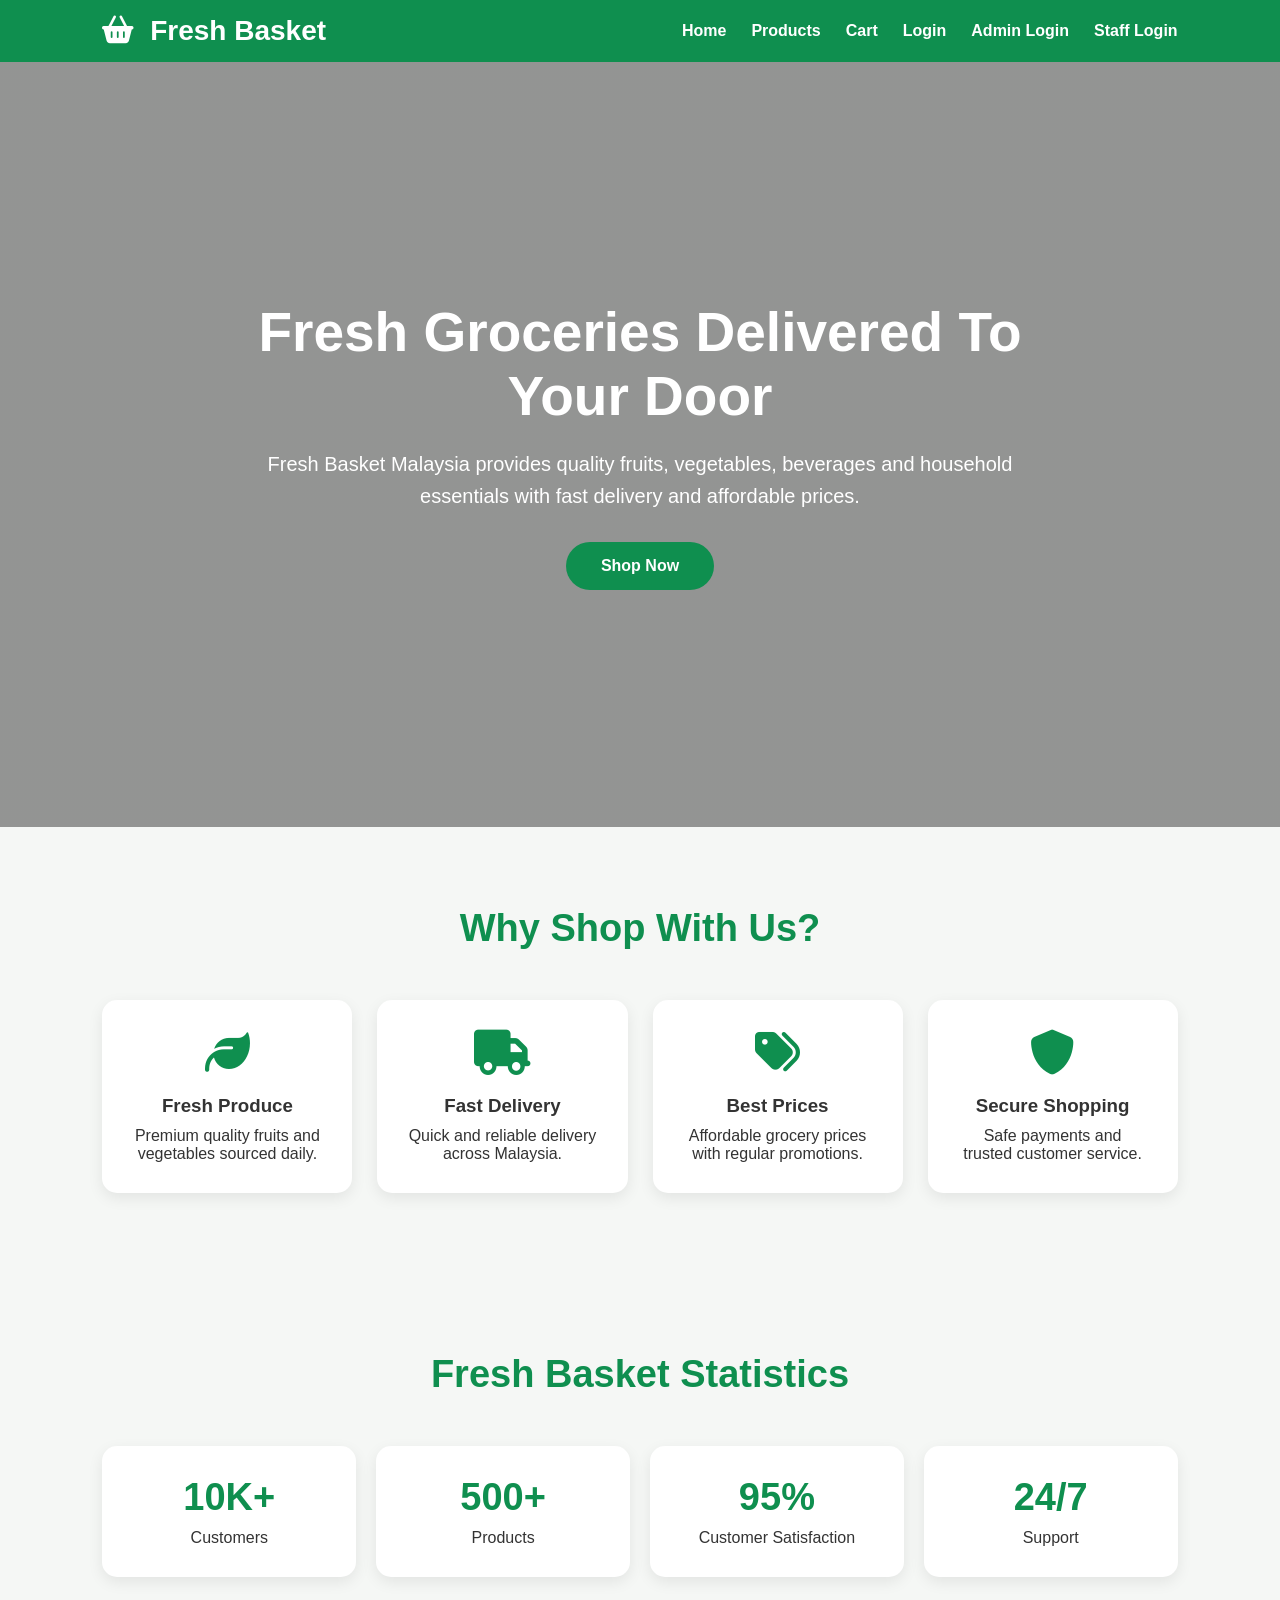
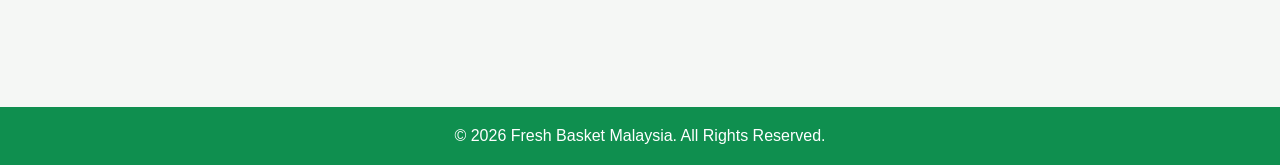
<file: index.html>
<!DOCTYPE html>
<html lang="en">
<head>
<meta charset="UTF-8">
<meta name="viewport" content="width=device-width, initial-scale=1.0">
<title>Fresh Basket Malaysia</title>

<link href="https://cdnjs.cloudflare.com/ajax/libs/font-awesome/6.5.1/css/all.min.css" rel="stylesheet">

<style>

*{
margin:0;
padding:0;
box-sizing:border-box;
font-family:'Segoe UI',sans-serif;
}

body{
background:#f5f7f5;
color:#333;
}

header{
background:#0f8f4f;
padding:15px 8%;
display:flex;
justify-content:space-between;
align-items:center;
position:sticky;
top:0;
z-index:1000;
}

.logo{
color:white;
font-size:28px;
font-weight:bold;
}

.logo i{
margin-right:8px;
}

nav ul{
list-style:none;
display:flex;
align-items:center;
gap:25px;
}

nav a{
text-decoration:none;
color:white;
font-weight:600;
transition:.3s;
}

nav a:hover{
color:#d4ffd4;
}

.profile-menu{
position:relative;
display:none;
}

.profile-btn{
cursor:pointer;
color:white;
font-weight:bold;
}

.dropdown{
position:absolute;
right:0;
top:35px;
background:white;
min-width:180px;
border-radius:10px;
overflow:hidden;
box-shadow:0 5px 15px rgba(0,0,0,0.2);
display:none;
}

.dropdown a{
display:block;
padding:12px;
color:#333;
text-decoration:none;
}

.dropdown a:hover{
background:#f1f1f1;
}

.hero{
height:85vh;
background:
linear-gradient(rgba(0,0,0,.4),rgba(0,0,0,.4)),
url('https://images.unsplash.com/photo-1542838132-92c53300491e');
background-size:cover;
background-position:center;
display:flex;
justify-content:center;
align-items:center;
text-align:center;
padding:20px;
}

.hero-content{
color:white;
max-width:800px;
}

.hero h1{
font-size:55px;
margin-bottom:20px;
}

.hero p{
font-size:20px;
margin-bottom:30px;
line-height:1.6;
}

.hero-btn{
display:inline-block;
padding:15px 35px;
background:#0f8f4f;
color:white;
text-decoration:none;
border-radius:50px;
font-weight:bold;
transition:.3s;
}

.hero-btn:hover{
background:#0c7440;
}

.section{
padding:80px 8%;
}

.section-title{
text-align:center;
font-size:38px;
color:#0f8f4f;
margin-bottom:50px;
}

.features{
display:grid;
grid-template-columns:repeat(auto-fit,minmax(250px,1fr));
gap:25px;
}

.feature-card{
background:white;
padding:30px;
border-radius:15px;
box-shadow:0 5px 15px rgba(0,0,0,0.08);
text-align:center;
}

.feature-card i{
font-size:45px;
color:#0f8f4f;
margin-bottom:20px;
}

.feature-card h3{
margin-bottom:10px;
}

.stats{
display:grid;
grid-template-columns:repeat(auto-fit,minmax(200px,1fr));
gap:20px;
}

.stat-card{
background:white;
padding:30px;
border-radius:15px;
text-align:center;
box-shadow:0 5px 15px rgba(0,0,0,0.08);
}

.stat-card h2{
color:#0f8f4f;
font-size:38px;
margin-bottom:10px;
}

footer{
background:#0f8f4f;
color:white;
text-align:center;
padding:20px;
margin-top:50px;
}

.modal{
display:none;
position:fixed;
top:0;
left:0;
width:100%;
height:100%;
background:rgba(0,0,0,.6);
justify-content:center;
align-items:center;
z-index:9999;
}

.modal-content{
background:white;
padding:30px;
width:90%;
max-width:500px;
border-radius:15px;
}

.modal-content h2{
margin-bottom:20px;
color:#0f8f4f;
}

.modal-content input{
width:100%;
padding:12px;
margin-bottom:15px;
border:1px solid #ccc;
border-radius:8px;
}

.modal-content button{
width:100%;
padding:12px;
border:none;
background:#0f8f4f;
color:white;
border-radius:8px;
cursor:pointer;
}

.close{
float:right;
font-size:24px;
cursor:pointer;
}

.success{
color:green;
margin-top:10px;
}

@media(max-width:768px){

nav ul{
gap:12px;
font-size:14px;
}

.hero h1{
font-size:35px;
}

.hero p{
font-size:16px;
}

}

</style>
</head>

<body>

<header>

<div class="logo">
<i class="fa-solid fa-basket-shopping"></i>
Fresh Basket
</div>

<nav>
<ul>

<li><a href="index.html">Home</a></li>
<li><a href="products.html">Products</a></li>
<li><a href="cart.html">Cart</a></li>

<li id="loginNav">
<a href="login.html">Login</a>
</li>

<li id="adminNav">
<a href="admin-login.html">Admin Login</a>
</li>

<li id="staffNav">
<a href="staff-login.html">Staff Login</a>
</li>

<li class="profile-menu" id="profileMenu">

<div class="profile-btn" onclick="toggleDropdown()" id="customerName">
Customer
</div>

<div class="dropdown" id="dropdown">

<a href="#" onclick="openProfile()">Profile</a>

<a href="#" onclick="openPassword()">Change Password</a>

<a href="#" onclick="logout()">Logout</a>

</div>

</li>

</ul>
</nav>

</header>

<section class="hero">

<div class="hero-content">

<h1>Fresh Groceries Delivered To Your Door</h1>

<p>
Fresh Basket Malaysia provides quality fruits,
vegetables, beverages and household essentials
with fast delivery and affordable prices.
</p>

<a href="products.html" class="hero-btn">
Shop Now
</a>

</div>

</section>

<section class="section">

<h2 class="section-title">Why Shop With Us?</h2>

<div class="features">

<div class="feature-card">
<i class="fa-solid fa-leaf"></i>
<h3>Fresh Produce</h3>
<p>Premium quality fruits and vegetables sourced daily.</p>
</div>

<div class="feature-card">
<i class="fa-solid fa-truck"></i>
<h3>Fast Delivery</h3>
<p>Quick and reliable delivery across Malaysia.</p>
</div>

<div class="feature-card">
<i class="fa-solid fa-tags"></i>
<h3>Best Prices</h3>
<p>Affordable grocery prices with regular promotions.</p>
</div>

<div class="feature-card">
<i class="fa-solid fa-shield"></i>
<h3>Secure Shopping</h3>
<p>Safe payments and trusted customer service.</p>
</div>

</div>

</section>

<section class="section">

<h2 class="section-title">Fresh Basket Statistics</h2>

<div class="stats">

<div class="stat-card">
<h2>10K+</h2>
<p>Customers</p>
</div>

<div class="stat-card">
<h2>500+</h2>
<p>Products</p>
</div>

<div class="stat-card">
<h2>95%</h2>
<p>Customer Satisfaction</p>
</div>

<div class="stat-card">
<h2>24/7</h2>
<p>Support</p>
</div>

</div>

</section>

<footer>
© 2026 Fresh Basket Malaysia. All Rights Reserved.
</footer>

<!-- PROFILE MODAL -->

<div class="modal" id="profileModal">

<div class="modal-content">

<span class="close" onclick="closeProfile()">&times;</span>

<h2>Customer Profile</h2>

<p><strong>Name:</strong> <span id="profileName"></span></p>

<br>

<p><strong>Email:</strong> <span id="profileEmail"></span></p>

<br>

<button onclick="alert('Profile editing enabled in local storage.')">
Edit Profile
</button>

</div>

</div>

<!-- PASSWORD MODAL -->

<div class="modal" id="passwordModal">

<div class="modal-content">

<span class="close" onclick="closePassword()">&times;</span>

<h2>Change Password</h2>

<input type="password" id="newPassword" placeholder="New Password">

<button onclick="changePassword()">
Save Password
</button>

<p class="success" id="passwordMsg"></p>

</div>

</div>

<script>

function toggleDropdown(){
document.getElementById("dropdown").style.display=
document.getElementById("dropdown").style.display==="block"
? "none":"block";
}

const customerName=localStorage.getItem("customerName");
const customerEmail=localStorage.getItem("customerEmail");

if(customerName){

document.getElementById("loginNav").style.display="none";

document.getElementById("adminNav").style.display="none";

document.getElementById("staffNav").style.display="none";

document.getElementById("profileMenu").style.display="block";

document.getElementById("customerName").innerText=customerName;

}

function openProfile(){

document.getElementById("profileName").innerText=
localStorage.getItem("customerName") || "";

document.getElementById("profileEmail").innerText=
localStorage.getItem("customerEmail") || "";

document.getElementById("profileModal").style.display="flex";

}

function closeProfile(){
document.getElementById("profileModal").style.display="none";
}

function openPassword(){
document.getElementById("passwordModal").style.display="flex";
}

function closePassword(){
document.getElementById("passwordModal").style.display="none";
}

function changePassword(){

const password=
document.getElementById("newPassword").value;

localStorage.setItem("customerPassword",password);

document.getElementById("passwordMsg").innerText=
"Password updated successfully.";

}

function logout(){

localStorage.removeItem("customerName");
localStorage.removeItem("customerEmail");

window.location.href="index.html";

}

window.onclick=function(event){

const profile=
document.getElementById("profileModal");

const password=
document.getElementById("passwordModal");

if(event.target===profile){
profile.style.display="none";
}

if(event.target===password){
password.style.display="none";
}

}

</script>

</body>
</html>
</file>
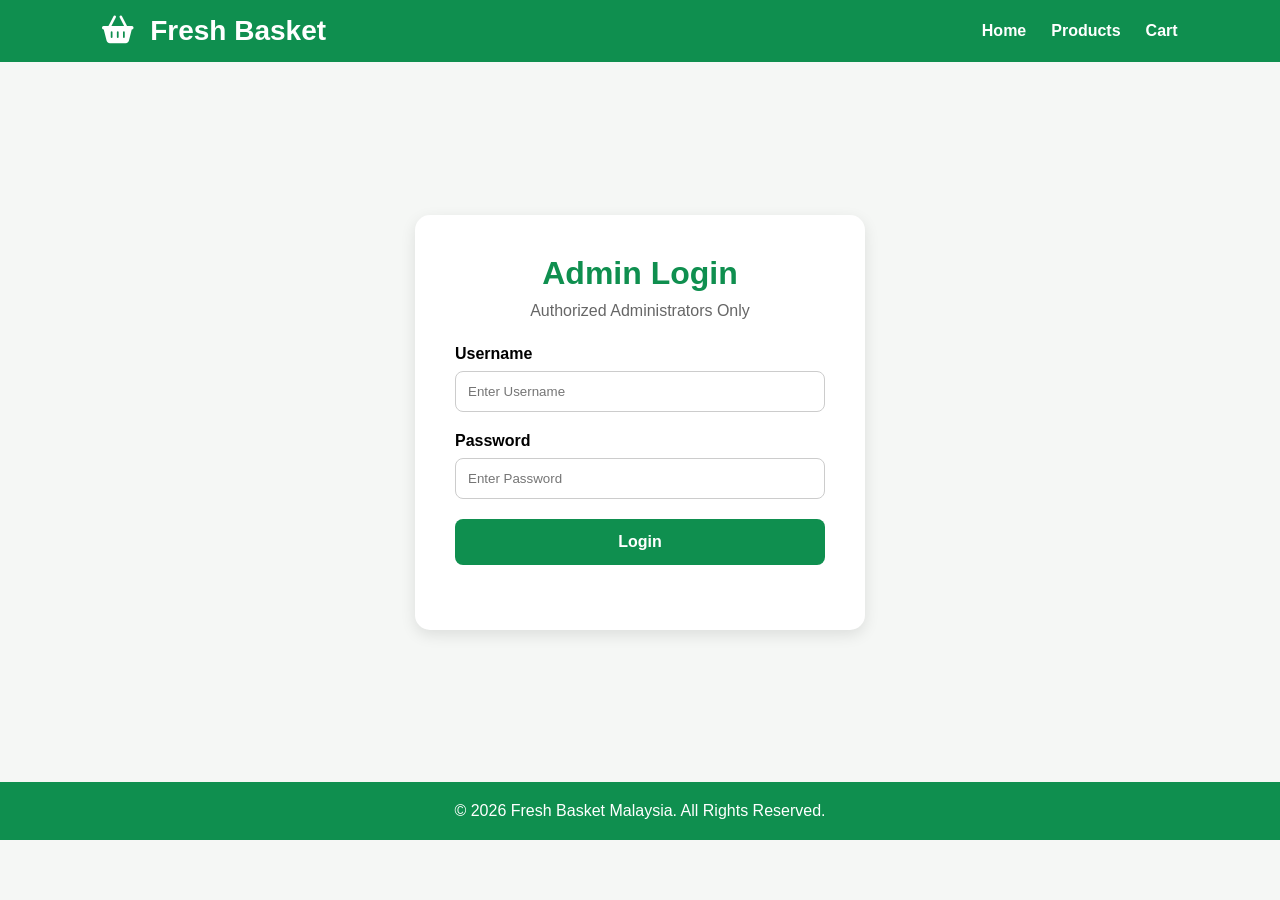
<file: admin-login.html>
<!DOCTYPE html>
<html lang="en">
<head>
<meta charset="UTF-8">
<meta name="viewport" content="width=device-width, initial-scale=1.0">
<title>Admin Login | Fresh Basket Malaysia</title>

<link href="https://cdnjs.cloudflare.com/ajax/libs/font-awesome/6.5.1/css/all.min.css" rel="stylesheet">

<style>

*{
margin:0;
padding:0;
box-sizing:border-box;
font-family:'Segoe UI',sans-serif;
}

body{
background:#f5f7f5;
}

header{
background:#0f8f4f;
padding:15px 8%;
display:flex;
justify-content:space-between;
align-items:center;
}

.logo{
color:white;
font-size:28px;
font-weight:bold;
}

.logo i{
margin-right:8px;
}

nav ul{
list-style:none;
display:flex;
gap:25px;
}

nav a{
text-decoration:none;
color:white;
font-weight:600;
}

.login-container{
min-height:80vh;
display:flex;
justify-content:center;
align-items:center;
padding:40px 20px;
}

.login-card{
background:white;
width:100%;
max-width:450px;
padding:40px;
border-radius:15px;
box-shadow:0 5px 15px rgba(0,0,0,.1);
}

.login-card h1{
text-align:center;
color:#0f8f4f;
margin-bottom:10px;
}

.login-card p{
text-align:center;
color:#666;
margin-bottom:25px;
}

.form-group{
margin-bottom:20px;
}

.form-group label{
display:block;
margin-bottom:8px;
font-weight:600;
}

.form-group input{
width:100%;
padding:12px;
border:1px solid #ccc;
border-radius:8px;
}

.login-btn{
width:100%;
padding:14px;
border:none;
background:#0f8f4f;
color:white;
font-size:16px;
font-weight:bold;
border-radius:8px;
cursor:pointer;
}

.login-btn:hover{
background:#0c7440;
}

.error{
margin-top:15px;
text-align:center;
color:red;
font-weight:bold;
}

footer{
background:#0f8f4f;
color:white;
text-align:center;
padding:20px;
}

</style>
</head>

<body>

<header>

<div class="logo">
<i class="fa-solid fa-basket-shopping"></i>
Fresh Basket
</div>

<nav>
<ul>
<li><a href="index.html">Home</a></li>
<li><a href="products.html">Products</a></li>
<li><a href="cart.html">Cart</a></li>
</ul>
</nav>

</header>

<div class="login-container">

<div class="login-card">

<h1>Admin Login</h1>

<p>Authorized Administrators Only</p>

<div class="form-group">
<label>Username</label>
<input type="text" id="username" placeholder="Enter Username">
</div>

<div class="form-group">
<label>Password</label>
<input type="password" id="password" placeholder="Enter Password">
</div>

<button class="login-btn" onclick="adminLogin()">
Login
</button>

<p class="error" id="errorMsg"></p>

</div>

</div>

<footer>
© 2026 Fresh Basket Malaysia. All Rights Reserved.
</footer>

<script>

function adminLogin(){

const username =
document.getElementById("username").value.trim();

const password =
document.getElementById("password").value.trim();

if(username === "admin" && password === "admin123"){

localStorage.setItem("adminLoggedIn","true");

window.location.href="admin.html";

}else{

document.getElementById("errorMsg").innerText =
"Invalid Admin Credentials";

}

}

</script>

</body>
</html>
</file>
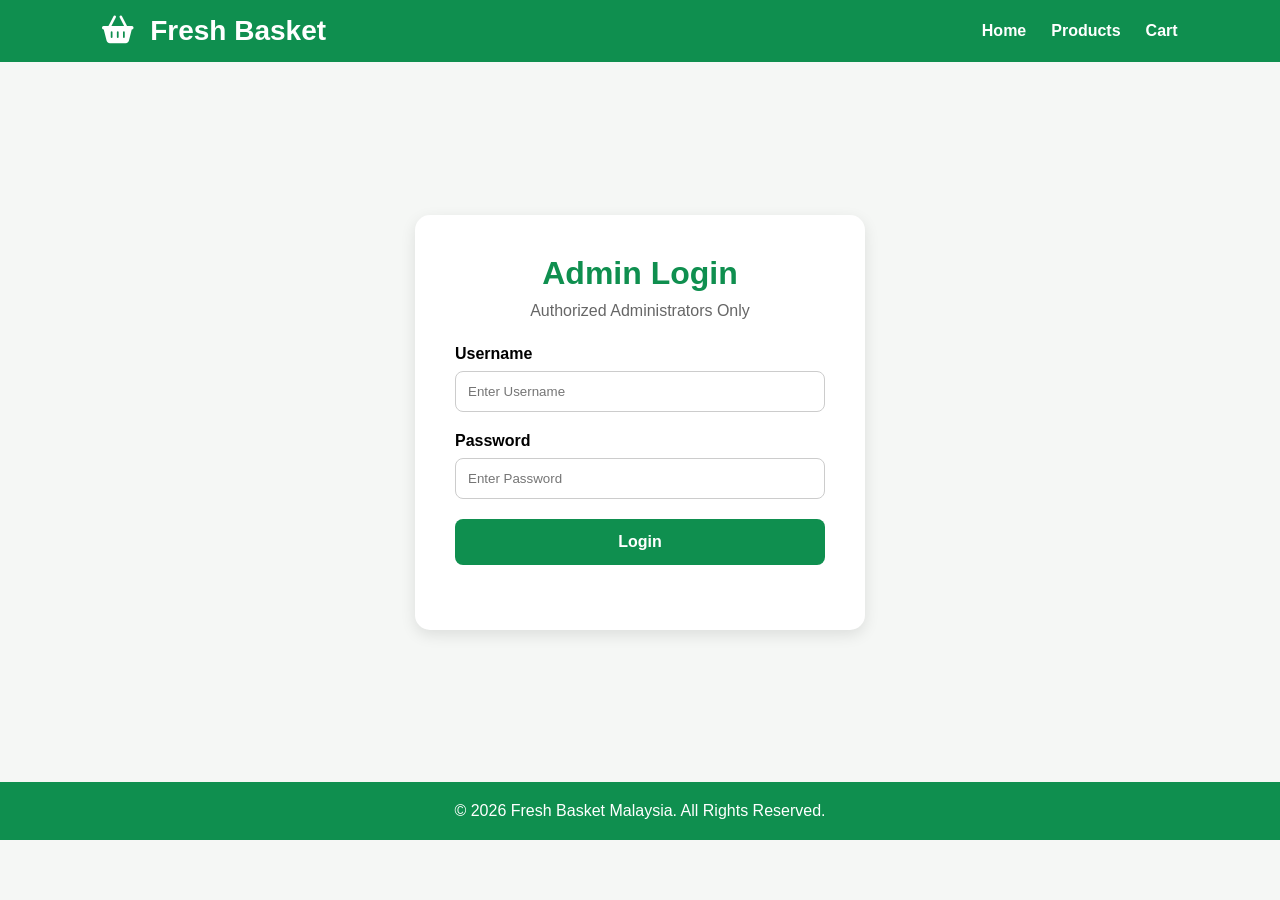
<file: admin.html>
<!DOCTYPE html>
<html lang="en">
<head>
<meta charset="UTF-8">
<meta name="viewport" content="width=device-width, initial-scale=1.0">
<title>Admin Dashboard | Fresh Basket Malaysia</title>

<link href="https://cdnjs.cloudflare.com/ajax/libs/font-awesome/6.5.1/css/all.min.css" rel="stylesheet">

<style>

*{
margin:0;
padding:0;
box-sizing:border-box;
font-family:'Segoe UI',sans-serif;
}

body{
background:#f5f7f5;
color:#333;
}

header{
background:#0f8f4f;
padding:15px 8%;
display:flex;
justify-content:space-between;
align-items:center;
}

.logo{
color:white;
font-size:28px;
font-weight:bold;
}

nav a{
color:white;
text-decoration:none;
font-weight:bold;
}

.dashboard{
padding:40px 8%;
}

.dashboard h1{
color:#0f8f4f;
margin-bottom:30px;
}

.stats-grid{
display:grid;
grid-template-columns:repeat(auto-fit,minmax(250px,1fr));
gap:20px;
margin-bottom:40px;
}

.card{
background:white;
padding:25px;
border-radius:15px;
box-shadow:0 5px 15px rgba(0,0,0,.08);
}

.card h3{
color:#666;
margin-bottom:10px;
}

.card .value{
font-size:32px;
font-weight:bold;
color:#0f8f4f;
}

.action-grid{
display:grid;
grid-template-columns:repeat(auto-fit,minmax(220px,1fr));
gap:20px;
margin-top:20px;
}

.action-btn{
background:#0f8f4f;
color:white;
padding:20px;
border-radius:12px;
text-decoration:none;
text-align:center;
font-weight:bold;
display:block;
}

.action-btn:hover{
background:#0c7440;
}

.table-section{
margin-top:40px;
background:white;
padding:25px;
border-radius:15px;
box-shadow:0 5px 15px rgba(0,0,0,.08);
overflow-x:auto;
}

table{
width:100%;
border-collapse:collapse;
}

table th{
background:#0f8f4f;
color:white;
padding:12px;
}

table td{
padding:12px;
border-bottom:1px solid #eee;
text-align:center;
}

.logout-btn{
background:#dc3545;
color:white;
padding:10px 20px;
border:none;
border-radius:8px;
cursor:pointer;
font-weight:bold;
}

footer{
background:#0f8f4f;
color:white;
text-align:center;
padding:20px;
margin-top:40px;
}

</style>
</head>

<body>

<header>

<div class="logo">
<i class="fa-solid fa-basket-shopping"></i>
Fresh Basket Admin
</div>

<button class="logout-btn" onclick="logoutAdmin()">
Logout
</button>

</header>

<div class="dashboard">

<h1>Admin Dashboard</h1>

<div class="stats-grid">

<div class="card">
<h3>Total Orders</h3>
<div class="value">156</div>
</div>

<div class="card">
<h3>Total Products</h3>
<div class="value">48</div>
</div>

<div class="card">
<h3>Revenue</h3>
<div class="value">RM 12,450</div>
</div>

<div class="card">
<h3>Active Customers</h3>
<div class="value">89</div>
</div>

<div class="card">
<h3>Inventory Health</h3>
<div class="value">92%</div>
</div>

<div class="card">
<h3>Pending Deliveries</h3>
<div class="value">14</div>
</div>

</div>

<h2>Management Tools</h2>

<div class="action-grid">

<a href="products.html" class="action-btn">
Manage Products
</a>

<a href="staff.html" class="action-btn">
Inventory Management
</a>

<a href="report.html" class="action-btn">
Sales Report
</a>

<a href="tracking.html" class="action-btn">
Order Tracking
</a>

</div>

</div>

<div class="table-section">

<h2 style="margin-bottom:20px;">Recent Orders</h2>

<table>

<tr>
<th>Order ID</th>
<th>Customer</th>
<th>Status</th>
<th>Amount</th>
</tr>

<tr>
<td>FB1001</td>
<td>Ali</td>
<td>Delivered</td>
<td>RM 120.50</td>
</tr>

<tr>
<td>FB1002</td>
<td>Siti</td>
<td>Processing</td>
<td>RM 88.90</td>
</tr>

<tr>
<td>FB1003</td>
<td>John</td>
<td>Shipped</td>
<td>RM 65.00</td>
</tr>

<tr>
<td>FB1004</td>
<td>Sarah</td>
<td>Delivered</td>
<td>RM 140.80</td>
</tr>

</table>

</div>

</div>

<footer>
© 2026 Fresh Basket Malaysia. Admin Dashboard
</footer>

<script>

if(localStorage.getItem("adminLoggedIn") !== "true"){
window.location.href="admin-login.html";
}

function logoutAdmin(){

localStorage.removeItem("adminLoggedIn");

window.location.href="admin-login.html";

}

</script>

</body>
</html>
</file>
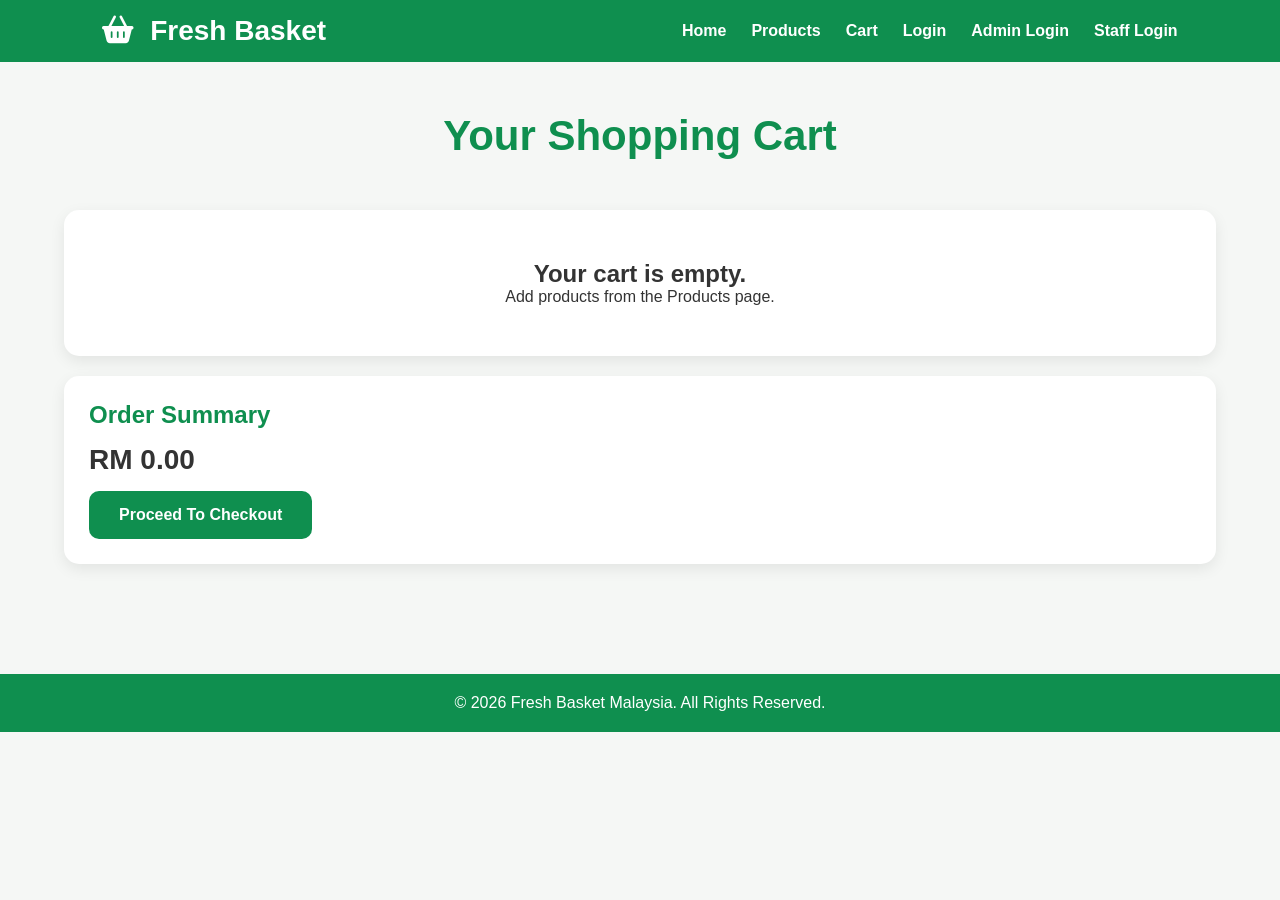
<file: cart.html>
<!DOCTYPE html>
<html lang="en">
<head>
<meta charset="UTF-8">
<meta name="viewport" content="width=device-width, initial-scale=1.0">
<title>Shopping Cart | Fresh Basket Malaysia</title>

<link href="https://cdnjs.cloudflare.com/ajax/libs/font-awesome/6.5.1/css/all.min.css" rel="stylesheet">

<style>

*{
margin:0;
padding:0;
box-sizing:border-box;
font-family:'Segoe UI',sans-serif;
}

body{
background:#f5f7f5;
color:#333;
}

header{
background:#0f8f4f;
padding:15px 8%;
display:flex;
justify-content:space-between;
align-items:center;
position:sticky;
top:0;
z-index:1000;
}

.logo{
color:white;
font-size:28px;
font-weight:bold;
}

.logo i{
margin-right:8px;
}

nav ul{
list-style:none;
display:flex;
gap:25px;
align-items:center;
}

nav a{
text-decoration:none;
color:white;
font-weight:600;
}

nav a:hover{
color:#d4ffd4;
}

.profile-menu{
position:relative;
display:none;
}

.profile-btn{
color:white;
cursor:pointer;
font-weight:bold;
}

.dropdown{
display:none;
position:absolute;
right:0;
top:35px;
background:white;
border-radius:10px;
overflow:hidden;
min-width:180px;
box-shadow:0 5px 15px rgba(0,0,0,.2);
}

.dropdown a{
display:block;
padding:12px;
text-decoration:none;
color:#333;
}

.dropdown a:hover{
background:#f1f1f1;
}

.page-title{
text-align:center;
padding:50px 20px;
}

.page-title h1{
font-size:42px;
color:#0f8f4f;
}

.cart-container{
width:90%;
max-width:1200px;
margin:auto;
padding-bottom:60px;
}

.cart-item{
background:white;
display:flex;
align-items:center;
justify-content:space-between;
padding:20px;
margin-bottom:20px;
border-radius:15px;
box-shadow:0 5px 15px rgba(0,0,0,.08);
gap:20px;
}

.cart-item img{
width:120px;
height:120px;
object-fit:cover;
border-radius:10px;
}

.item-info{
flex:1;
}

.item-info h3{
margin-bottom:10px;
}

.item-price{
color:#0f8f4f;
font-size:20px;
font-weight:bold;
}

.quantity{
font-weight:bold;
}

.remove-btn{
background:#dc3545;
color:white;
border:none;
padding:10px 15px;
border-radius:8px;
cursor:pointer;
}

.remove-btn:hover{
background:#b52b38;
}

.summary{
background:white;
padding:25px;
border-radius:15px;
box-shadow:0 5px 15px rgba(0,0,0,.08);
margin-top:20px;
}

.summary h2{
color:#0f8f4f;
margin-bottom:15px;
}

.total{
font-size:28px;
font-weight:bold;
margin:15px 0;
}

.checkout-btn{
display:inline-block;
padding:15px 30px;
background:#0f8f4f;
color:white;
text-decoration:none;
border-radius:10px;
font-weight:bold;
border:none;
cursor:pointer;
}

.checkout-btn:hover{
background:#0c7440;
}

.empty-cart{
background:white;
padding:50px;
text-align:center;
border-radius:15px;
box-shadow:0 5px 15px rgba(0,0,0,.08);
}

footer{
background:#0f8f4f;
color:white;
text-align:center;
padding:20px;
margin-top:50px;
}

.modal{
display:none;
position:fixed;
top:0;
left:0;
width:100%;
height:100%;
background:rgba(0,0,0,.6);
justify-content:center;
align-items:center;
}

.modal-content{
background:white;
padding:30px;
width:90%;
max-width:500px;
border-radius:15px;
}

.modal-content input{
width:100%;
padding:12px;
margin:10px 0;
border:1px solid #ccc;
border-radius:8px;
}

.modal-content button{
width:100%;
padding:12px;
background:#0f8f4f;
color:white;
border:none;
border-radius:8px;
cursor:pointer;
}

.close{
float:right;
font-size:24px;
cursor:pointer;
}

.success{
color:green;
margin-top:10px;
}

@media(max-width:768px){

.cart-item{
flex-direction:column;
text-align:center;
}

nav ul{
gap:12px;
font-size:14px;
}

.page-title h1{
font-size:30px;
}

}

</style>
</head>

<body>

<header>

<div class="logo">
<i class="fa-solid fa-basket-shopping"></i>
Fresh Basket
</div>

<nav>

<ul>

<li><a href="index.html">Home</a></li>
<li><a href="products.html">Products</a></li>
<li><a href="cart.html">Cart</a></li>

<li id="loginNav">
<a href="login.html">Login</a>
</li>

<li id="adminNav">
<a href="admin-login.html">Admin Login</a>
</li>

<li id="staffNav">
<a href="staff-login.html">Staff Login</a>
</li>

<li class="profile-menu" id="profileMenu">

<div class="profile-btn" onclick="toggleDropdown()" id="customerName">
Customer
</div>

<div class="dropdown" id="dropdown">
<a href="#" onclick="openProfile()">Profile</a>
<a href="#" onclick="openPassword()">Change Password</a>
<a href="#" onclick="logout()">Logout</a>
</div>

</li>

</ul>

</nav>

</header>

<section class="page-title">
<h1>Your Shopping Cart</h1>
</section>

<div class="cart-container">

<div id="cartItems"></div>

<div class="summary">
<h2>Order Summary</h2>
<div class="total" id="cartTotal">RM 0.00</div>

<a href="payment.html" class="checkout-btn" id="checkoutBtn">
Proceed To Checkout
</a>

</div>

</div>

<footer>
© 2026 Fresh Basket Malaysia. All Rights Reserved.
</footer>

<div class="modal" id="profileModal">
<div class="modal-content">
<span class="close" onclick="closeProfile()">&times;</span>
<h2>Customer Profile</h2>
<p><strong>Name:</strong> <span id="profileName"></span></p>
<br>
<p><strong>Email:</strong> <span id="profileEmail"></span></p>
</div>
</div>

<div class="modal" id="passwordModal">
<div class="modal-content">
<span class="close" onclick="closePassword()">&times;</span>
<h2>Change Password</h2>
<input type="password" id="newPassword" placeholder="New Password">
<button onclick="changePassword()">Save Password</button>
<p class="success" id="passwordMsg"></p>
</div>
</div>

<script>

let cart = JSON.parse(localStorage.getItem("cart")) || [];
let cartContainer = document.getElementById("cartItems");
let total = 0;

cart = cart.map(item => ({
name: item.name,
price: Number(item.price) || 0,
image: item.image || "",
quantity: Number(item.quantity) || 1
}));

function loadCart(){

cartContainer.innerHTML = "";
total = 0;

if(cart.length === 0){

cartContainer.innerHTML = `
<div class="empty-cart">
<h2>Your cart is empty.</h2>
<p>Add products from the Products page.</p>
</div>
`;

document.getElementById("cartTotal").innerText = "RM 0.00";
return;
}

cart.forEach((item,index)=>{

total += item.price * item.quantity;

cartContainer.innerHTML += `
<div class="cart-item">

<img src="${item.image}" alt="${item.name}">

<div class="item-info">
<h3>${item.name}</h3>
<div class="item-price">RM ${item.price.toFixed(2)}</div>
</div>

<div class="quantity">
Qty: ${item.quantity}
</div>

<button class="remove-btn" onclick="removeItem(${index})">
Remove
</button>

</div>
`;

});

document.getElementById("cartTotal").innerText =
"RM " + total.toFixed(2);

localStorage.setItem("cart", JSON.stringify(cart));

}

function removeItem(index){

cart.splice(index,1);

localStorage.setItem(
"cart",
JSON.stringify(cart)
);

loadCart();

}

loadCart();

document.getElementById("checkoutBtn").addEventListener("click", function(event){

if(cart.length === 0){

event.preventDefault();

alert("Your cart is empty. Please add products before checkout.");

}

});

const customerName = localStorage.getItem("customerName");

if(customerName){

document.getElementById("loginNav").style.display="none";
document.getElementById("adminNav").style.display="none";
document.getElementById("staffNav").style.display="none";

document.getElementById("profileMenu").style.display="block";

document.getElementById("customerName").innerText=customerName;

}

function toggleDropdown(){

document.getElementById("dropdown").style.display=
document.getElementById("dropdown").style.display==="block"
? "none":"block";

}

function openProfile(){

document.getElementById("profileName").innerText=
localStorage.getItem("customerName");

document.getElementById("profileEmail").innerText=
localStorage.getItem("customerEmail");

document.getElementById("profileModal").style.display="flex";

}

function closeProfile(){
document.getElementById("profileModal").style.display="none";
}

function openPassword(){
document.getElementById("passwordModal").style.display="flex";
}

function closePassword(){
document.getElementById("passwordModal").style.display="none";
}

function changePassword(){

localStorage.setItem(
"customerPassword",
document.getElementById("newPassword").value
);

document.getElementById("passwordMsg").innerText=
"Password updated successfully.";

}

function logout(){

localStorage.removeItem("customerName");
localStorage.removeItem("customerEmail");

window.location.href="index.html";

}

</script>


</body>
</html>
</file>
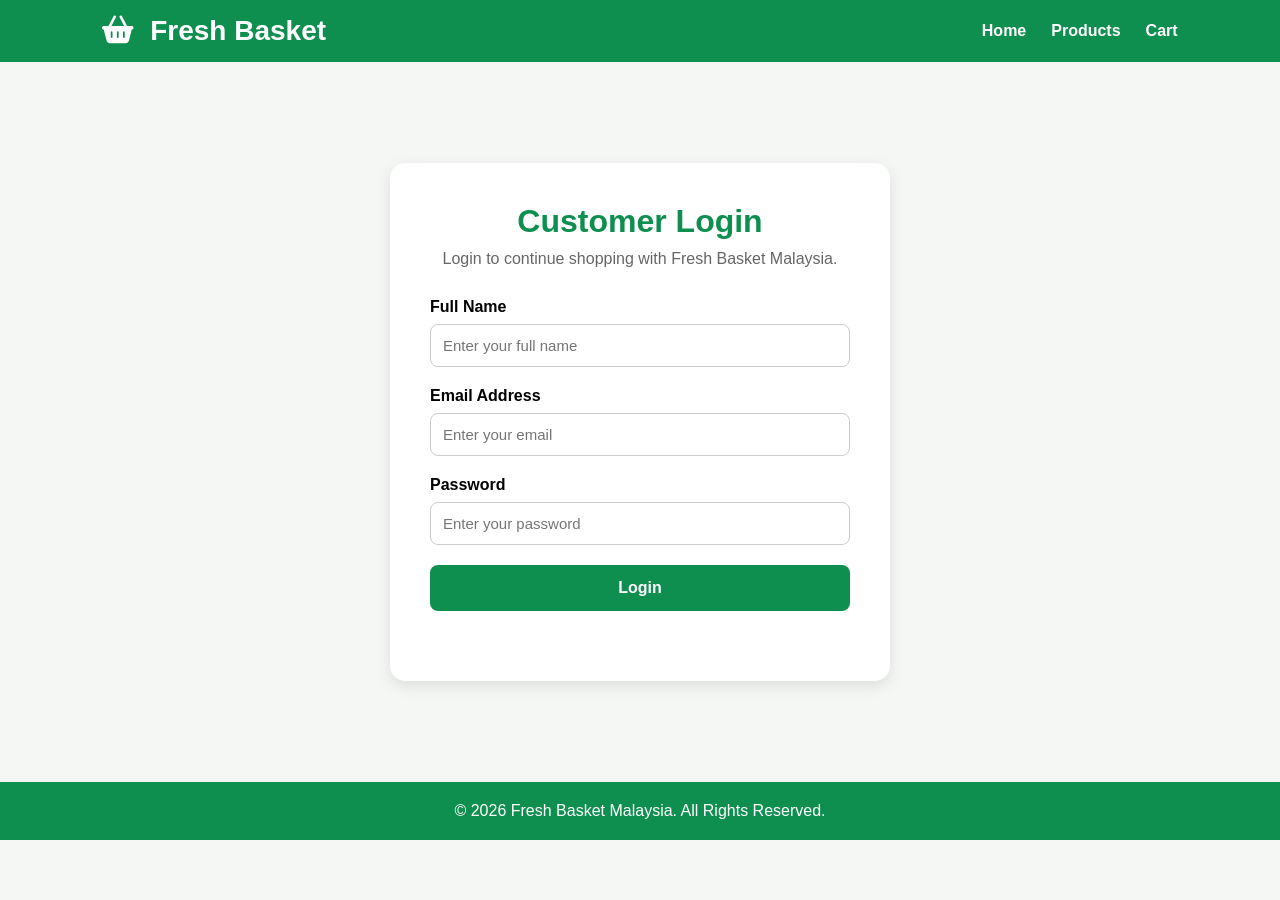
<file: login.html>
<!DOCTYPE html>
<html lang="en">
<head>
<meta charset="UTF-8">
<meta name="viewport" content="width=device-width, initial-scale=1.0">
<title>Customer Login | Fresh Basket Malaysia</title>

<link href="https://cdnjs.cloudflare.com/ajax/libs/font-awesome/6.5.1/css/all.min.css" rel="stylesheet">

<style>

*{
margin:0;
padding:0;
box-sizing:border-box;
font-family:'Segoe UI',sans-serif;
}

body{
background:#f5f7f5;
}

header{
background:#0f8f4f;
padding:15px 8%;
display:flex;
justify-content:space-between;
align-items:center;
}

.logo{
color:white;
font-size:28px;
font-weight:bold;
}

.logo i{
margin-right:8px;
}

nav ul{
list-style:none;
display:flex;
gap:25px;
}

nav a{
color:white;
text-decoration:none;
font-weight:600;
}

.login-container{
min-height:80vh;
display:flex;
justify-content:center;
align-items:center;
padding:40px 20px;
}

.login-card{
background:white;
width:100%;
max-width:500px;
padding:40px;
border-radius:15px;
box-shadow:0 5px 15px rgba(0,0,0,.1);
}

.login-card h1{
text-align:center;
color:#0f8f4f;
margin-bottom:10px;
}

.login-card p{
text-align:center;
color:#666;
margin-bottom:30px;
}

.form-group{
margin-bottom:20px;
}

.form-group label{
display:block;
margin-bottom:8px;
font-weight:600;
}

.form-group input{
width:100%;
padding:12px;
border:1px solid #ccc;
border-radius:8px;
font-size:15px;
}

.login-btn{
width:100%;
padding:14px;
border:none;
background:#0f8f4f;
color:white;
font-size:16px;
font-weight:bold;
border-radius:8px;
cursor:pointer;
}

.login-btn:hover{
background:#0c7440;
}

.message{
margin-top:15px;
text-align:center;
color:green;
font-weight:bold;
}

footer{
background:#0f8f4f;
color:white;
text-align:center;
padding:20px;
}

</style>
</head>

<body>

<header>

<div class="logo">
<i class="fa-solid fa-basket-shopping"></i>
Fresh Basket
</div>

<nav>
<ul>
<li><a href="index.html">Home</a></li>
<li><a href="products.html">Products</a></li>
<li><a href="cart.html">Cart</a></li>
</ul>
</nav>

</header>

<div class="login-container">

<div class="login-card">

<h1>Customer Login</h1>

<p>Login to continue shopping with Fresh Basket Malaysia.</p>

<div class="form-group">
<label>Full Name</label>
<input type="text" id="fullName" placeholder="Enter your full name">
</div>

<div class="form-group">
<label>Email Address</label>
<input type="email" id="email" placeholder="Enter your email">
</div>

<div class="form-group">
<label>Password</label>
<input type="password" id="password" placeholder="Enter your password">
</div>

<button class="login-btn" onclick="loginCustomer()">
Login
</button>

<p class="message" id="message"></p>

</div>

</div>

<footer>
© 2026 Fresh Basket Malaysia. All Rights Reserved.
</footer>

<script>

function loginCustomer(){

const name=document.getElementById("fullName").value.trim();
const email=document.getElementById("email").value.trim();
const password=document.getElementById("password").value.trim();

if(name==="" || email==="" || password===""){

alert("Please fill in all fields.");
return;

}

localStorage.setItem("customerName",name);
localStorage.setItem("customerEmail",email);
localStorage.setItem("customerPassword",password);

document.getElementById("message").innerText=
"Login Successful! Redirecting...";

setTimeout(()=>{

window.location.href="index.html";

},1500);

}

</script>

</body>
</html>
</file>
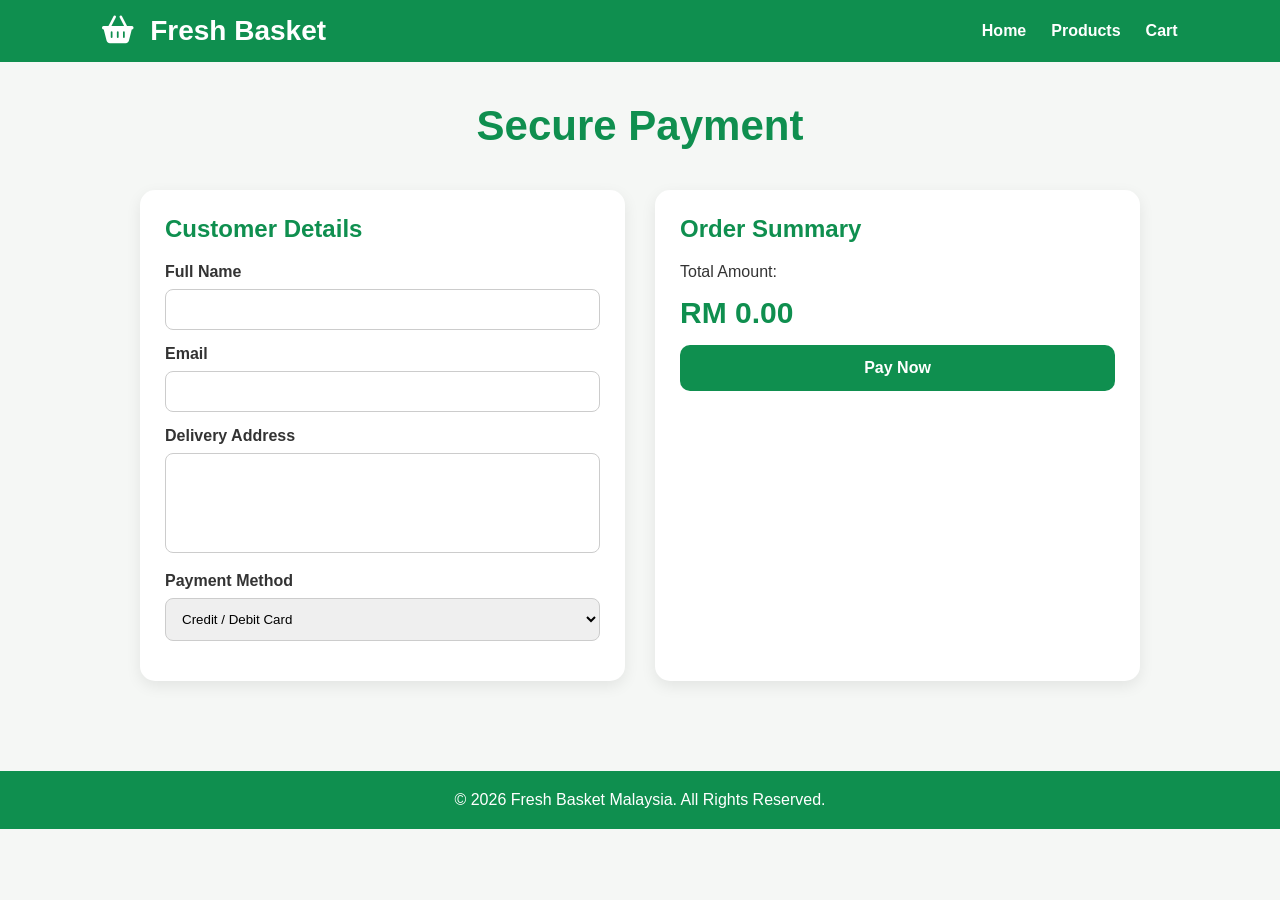
<file: payment.html>
<!DOCTYPE html>
<html lang="en">
<head>
<meta charset="UTF-8">
<meta name="viewport" content="width=device-width, initial-scale=1.0">
<title>Payment | Fresh Basket Malaysia</title>

<link href="https://cdnjs.cloudflare.com/ajax/libs/font-awesome/6.5.1/css/all.min.css" rel="stylesheet">

<style>

*{
margin:0;
padding:0;
box-sizing:border-box;
font-family:'Segoe UI',sans-serif;
}

body{
background:#f5f7f5;
color:#333;
}

header{
background:#0f8f4f;
padding:15px 8%;
display:flex;
justify-content:space-between;
align-items:center;
}

.logo{
color:white;
font-size:28px;
font-weight:bold;
}

.logo i{
margin-right:8px;
}

nav ul{
list-style:none;
display:flex;
gap:25px;
}

nav a{
text-decoration:none;
color:white;
font-weight:600;
}

.page-title{
text-align:center;
padding:40px 20px;
}

.page-title h1{
color:#0f8f4f;
font-size:42px;
}

.payment-container{
width:90%;
max-width:1000px;
margin:auto;
display:grid;
grid-template-columns:1fr 1fr;
gap:30px;
padding-bottom:50px;
}

.card{
background:white;
padding:25px;
border-radius:15px;
box-shadow:0 5px 15px rgba(0,0,0,.08);
}

.card h2{
margin-bottom:20px;
color:#0f8f4f;
}

.input-group{
margin-bottom:15px;
}

.input-group label{
display:block;
margin-bottom:8px;
font-weight:600;
}

.input-group input,
.input-group textarea,
.input-group select{
width:100%;
padding:12px;
border:1px solid #ccc;
border-radius:8px;
}

textarea{
resize:none;
height:100px;
}

.total{
font-size:30px;
font-weight:bold;
color:#0f8f4f;
margin:15px 0;
}

.pay-btn{
width:100%;
padding:14px;
border:none;
background:#0f8f4f;
color:white;
font-size:16px;
font-weight:bold;
border-radius:10px;
cursor:pointer;
}

.pay-btn:hover{
background:#0c7440;
}

.success-box{
display:none;
margin-top:20px;
padding:15px;
background:#d4edda;
color:#155724;
border-radius:10px;
font-weight:bold;
}

footer{
background:#0f8f4f;
color:white;
text-align:center;
padding:20px;
margin-top:40px;
}

@media(max-width:768px){

.payment-container{
grid-template-columns:1fr;
}

.page-title h1{
font-size:30px;
}

}

</style>
</head>

<body>

<header>

<div class="logo">
<i class="fa-solid fa-basket-shopping"></i>
Fresh Basket
</div>

<nav>
<ul>
<li><a href="index.html">Home</a></li>
<li><a href="products.html">Products</a></li>
<li><a href="cart.html">Cart</a></li>
</ul>
</nav>

</header>

<section class="page-title">
<h1>Secure Payment</h1>
</section>

<div class="payment-container">

<div class="card">

<h2>Customer Details</h2>

<div class="input-group">
<label>Full Name</label>
<input type="text" id="customerName">
</div>

<div class="input-group">
<label>Email</label>
<input type="email" id="customerEmail">
</div>

<div class="input-group">
<label>Delivery Address</label>
<textarea id="address"></textarea>
</div>

<div class="input-group">
<label>Payment Method</label>
<select id="paymentMethod">
<option>Credit / Debit Card</option>
<option>Online Banking</option>
<option>Touch 'n Go eWallet</option>
</select>
</div>

</div>

<div class="card">

<h2>Order Summary</h2>

<p>Total Amount:</p>

<div class="total" id="totalAmount">
RM 0.00
</div>

<button class="pay-btn" onclick="processPayment()">
Pay Now
</button>

<div class="success-box" id="successBox"></div>

</div>

</div>

<footer>
© 2026 Fresh Basket Malaysia. All Rights Reserved.
</footer>

<script>

document.getElementById("customerName").value =
localStorage.getItem("customerName") || "";

document.getElementById("customerEmail").value =
localStorage.getItem("customerEmail") || "";

let cart =
JSON.parse(localStorage.getItem("cart")) || [];

let total = 0;

cart = cart.map(item => ({
name: item.name,
price: Number(item.price) || 0,
quantity: Number(item.quantity) || 1
}));

cart.forEach(item => {

total += item.price * item.quantity;

});

document.getElementById("totalAmount").innerText =
"RM " + total.toFixed(2);

function processPayment(){

if(cart.length === 0 || total <= 0){

alert("Your cart is empty. Please add products before payment.");

window.location.href = "products.html";

return;

}

const address =
document.getElementById("address").value.trim();

if(address === ""){

alert("Please enter delivery address.");

return;

}

const orderNumber =
"FB" + Math.floor(Math.random()*900000 + 100000);

localStorage.setItem(
"orderNumber",
orderNumber
);

localStorage.setItem(
"orderStatus",
"Processing"
);

document.getElementById("successBox").style.display =
"block";

document.getElementById("successBox").innerHTML =
`
Payment Successful!<br><br>
Order Number: <b>${orderNumber}</b>
`;

setTimeout(()=>{

window.location.href =
"tracking.html";

},2000);

}

</script>

</body>
</html>
</file>
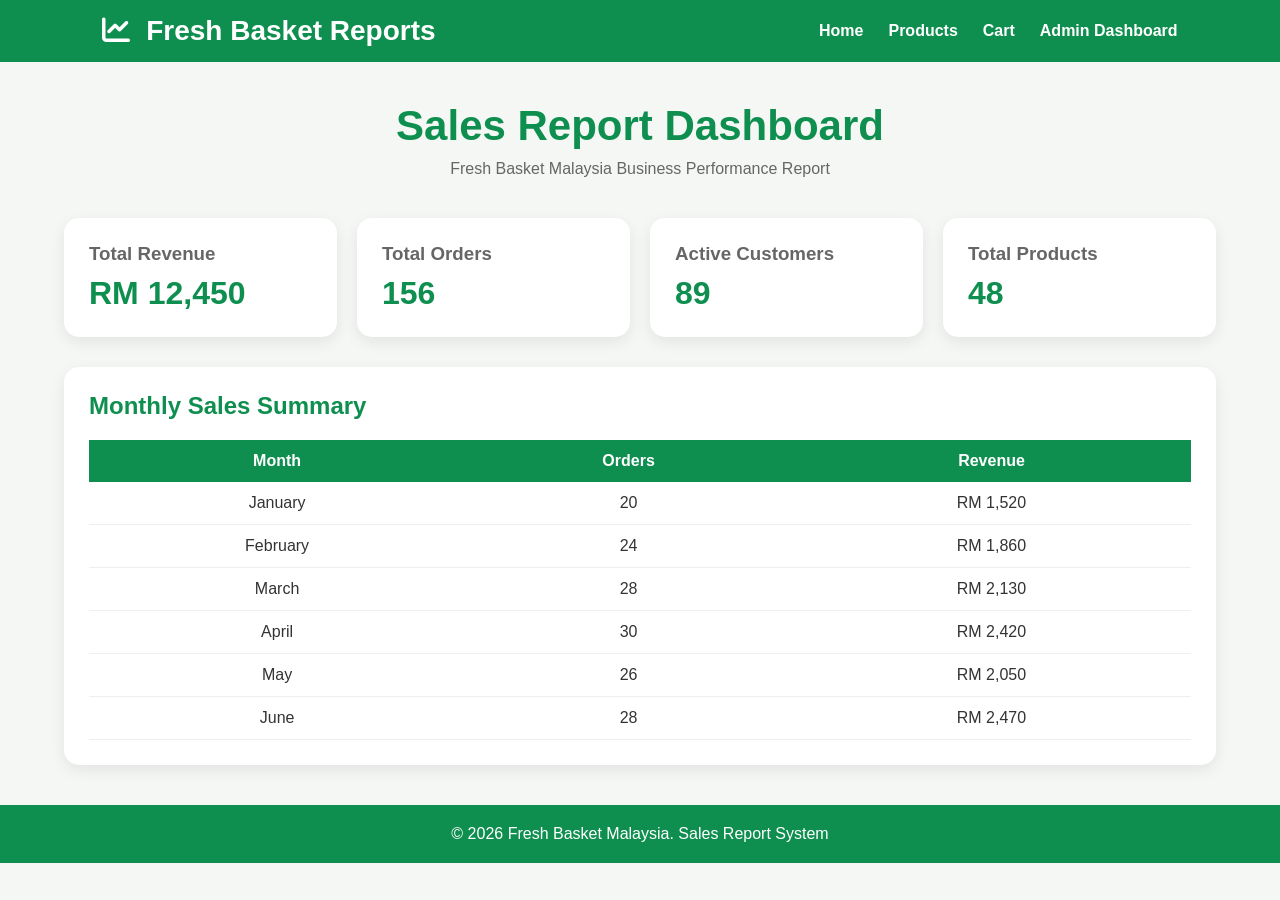
<file: report.html>
<!DOCTYPE html>
<html lang="en">
<head>
<meta charset="UTF-8">
<meta name="viewport" content="width=device-width, initial-scale=1.0">
<title>Sales Report | Fresh Basket Malaysia</title>

<link href="https://cdnjs.cloudflare.com/ajax/libs/font-awesome/6.5.1/css/all.min.css" rel="stylesheet">

<style>

*{
margin:0;
padding:0;
box-sizing:border-box;
font-family:'Segoe UI',sans-serif;
}

body{
background:#f5f7f5;
color:#333;
}

header{
background:#0f8f4f;
padding:15px 8%;
display:flex;
justify-content:space-between;
align-items:center;
}

.logo{
color:white;
font-size:28px;
font-weight:bold;
}

.logo i{
margin-right:8px;
}

nav ul{
list-style:none;
display:flex;
gap:25px;
align-items:center;
}

nav a{
text-decoration:none;
color:white;
font-weight:600;
transition:.3s;
}

nav a:hover{
color:#d4ffd4;
}

.report-container{
width:90%;
max-width:1200px;
margin:40px auto;
}

.page-title{
text-align:center;
margin-bottom:40px;
}

.page-title h1{
font-size:42px;
color:#0f8f4f;
margin-bottom:10px;
}

.page-title p{
color:#666;
}

.stats-grid{
display:grid;
grid-template-columns:repeat(auto-fit,minmax(220px,1fr));
gap:20px;
margin-bottom:30px;
}

.card{
background:white;
padding:25px;
border-radius:15px;
box-shadow:0 5px 15px rgba(0,0,0,.08);
}

.card h3{
color:#666;
margin-bottom:10px;
}

.value{
font-size:32px;
font-weight:bold;
color:#0f8f4f;
}

.report-table{
background:white;
padding:25px;
border-radius:15px;
box-shadow:0 5px 15px rgba(0,0,0,.08);
overflow-x:auto;
}

.report-table h2{
margin-bottom:20px;
color:#0f8f4f;
}

table{
width:100%;
border-collapse:collapse;
}

table th{
background:#0f8f4f;
color:white;
padding:12px;
}

table td{
padding:12px;
text-align:center;
border-bottom:1px solid #eee;
}

footer{
background:#0f8f4f;
color:white;
text-align:center;
padding:20px;
margin-top:40px;
}

@media(max-width:768px){

header{
flex-direction:column;
gap:15px;
}

nav ul{
flex-wrap:wrap;
justify-content:center;
}

.page-title h1{
font-size:30px;
}

}

</style>
</head>

<body>

<header>

<div class="logo">
<i class="fa-solid fa-chart-line"></i>
Fresh Basket Reports
</div>

<nav>
<ul>
<li><a href="index.html">Home</a></li>
<li><a href="products.html">Products</a></li>
<li><a href="cart.html">Cart</a></li>
<li><a href="admin.html">Admin Dashboard</a></li>
</ul>
</nav>

</header>

<div class="report-container">

<div class="page-title">
<h1>Sales Report Dashboard</h1>
<p>Fresh Basket Malaysia Business Performance Report</p>
</div>

<div class="stats-grid">

<div class="card">
<h3>Total Revenue</h3>
<div class="value">RM 12,450</div>
</div>

<div class="card">
<h3>Total Orders</h3>
<div class="value">156</div>
</div>

<div class="card">
<h3>Active Customers</h3>
<div class="value">89</div>
</div>

<div class="card">
<h3>Total Products</h3>
<div class="value">48</div>
</div>

</div>

<div class="report-table">

<h2>Monthly Sales Summary</h2>

<table>

<tr>
<th>Month</th>
<th>Orders</th>
<th>Revenue</th>
</tr>

<tr>
<td>January</td>
<td>20</td>
<td>RM 1,520</td>
</tr>

<tr>
<td>February</td>
<td>24</td>
<td>RM 1,860</td>
</tr>

<tr>
<td>March</td>
<td>28</td>
<td>RM 2,130</td>
</tr>

<tr>
<td>April</td>
<td>30</td>
<td>RM 2,420</td>
</tr>

<tr>
<td>May</td>
<td>26</td>
<td>RM 2,050</td>
</tr>

<tr>
<td>June</td>
<td>28</td>
<td>RM 2,470</td>
</tr>

</table>

</div>

</div>

<footer>
© 2026 Fresh Basket Malaysia. Sales Report System
</footer>

</body>
</html>
</file>
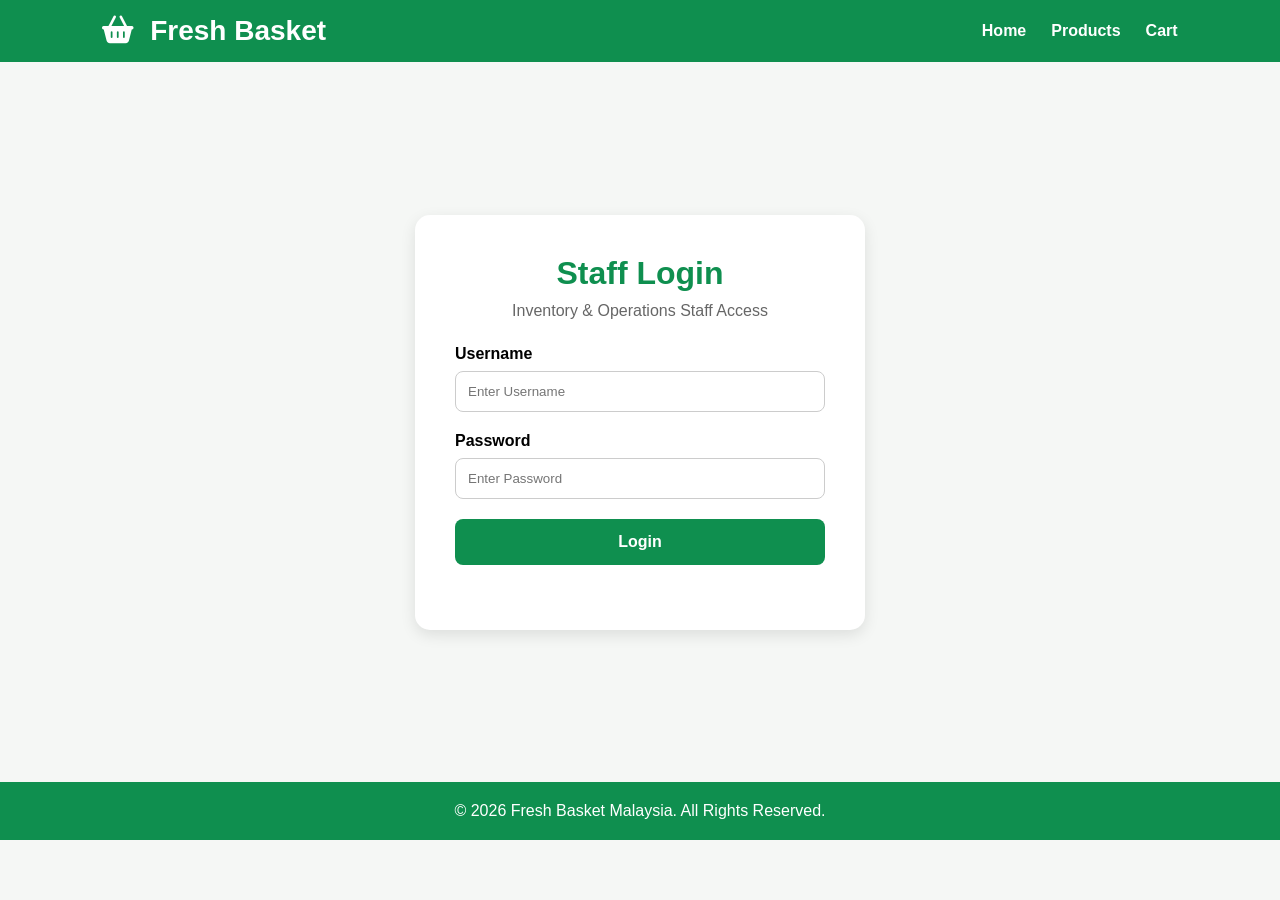
<file: staff-login.html>
<!DOCTYPE html>
<html lang="en">
<head>
<meta charset="UTF-8">
<meta name="viewport" content="width=device-width, initial-scale=1.0">
<title>Staff Login | Fresh Basket Malaysia</title>

<link href="https://cdnjs.cloudflare.com/ajax/libs/font-awesome/6.5.1/css/all.min.css" rel="stylesheet">

<style>

*{
margin:0;
padding:0;
box-sizing:border-box;
font-family:'Segoe UI',sans-serif;
}

body{
background:#f5f7f5;
}

header{
background:#0f8f4f;
padding:15px 8%;
display:flex;
justify-content:space-between;
align-items:center;
}

.logo{
color:white;
font-size:28px;
font-weight:bold;
}

.logo i{
margin-right:8px;
}

nav ul{
list-style:none;
display:flex;
gap:25px;
}

nav a{
text-decoration:none;
color:white;
font-weight:600;
}

.login-container{
min-height:80vh;
display:flex;
justify-content:center;
align-items:center;
padding:40px 20px;
}

.login-card{
background:white;
width:100%;
max-width:450px;
padding:40px;
border-radius:15px;
box-shadow:0 5px 15px rgba(0,0,0,.1);
}

.login-card h1{
text-align:center;
color:#0f8f4f;
margin-bottom:10px;
}

.login-card p{
text-align:center;
color:#666;
margin-bottom:25px;
}

.form-group{
margin-bottom:20px;
}

.form-group label{
display:block;
margin-bottom:8px;
font-weight:600;
}

.form-group input{
width:100%;
padding:12px;
border:1px solid #ccc;
border-radius:8px;
}

.login-btn{
width:100%;
padding:14px;
border:none;
background:#0f8f4f;
color:white;
font-size:16px;
font-weight:bold;
border-radius:8px;
cursor:pointer;
}

.login-btn:hover{
background:#0c7440;
}

.error{
margin-top:15px;
text-align:center;
color:red;
font-weight:bold;
}

footer{
background:#0f8f4f;
color:white;
text-align:center;
padding:20px;
}

</style>
</head>

<body>

<header>

<div class="logo">
<i class="fa-solid fa-basket-shopping"></i>
Fresh Basket
</div>

<nav>
<ul>
<li><a href="index.html">Home</a></li>
<li><a href="products.html">Products</a></li>
<li><a href="cart.html">Cart</a></li>
</ul>
</nav>

</header>

<div class="login-container">

<div class="login-card">

<h1>Staff Login</h1>

<p>Inventory & Operations Staff Access</p>

<div class="form-group">
<label>Username</label>
<input type="text" id="username" placeholder="Enter Username">
</div>

<div class="form-group">
<label>Password</label>
<input type="password" id="password" placeholder="Enter Password">
</div>

<button class="login-btn" onclick="staffLogin()">
Login
</button>

<p class="error" id="errorMsg"></p>

</div>

</div>

<footer>
© 2026 Fresh Basket Malaysia. All Rights Reserved.
</footer>

<script>

function staffLogin(){

const username =
document.getElementById("username").value.trim();

const password =
document.getElementById("password").value.trim();

if(username === "staff" && password === "staff123"){

localStorage.setItem("staffLoggedIn","true");

window.location.href="staff.html";

}else{

document.getElementById("errorMsg").innerText =
"Invalid Staff Credentials";

}

}

</script>

</body>
</html>
</file>
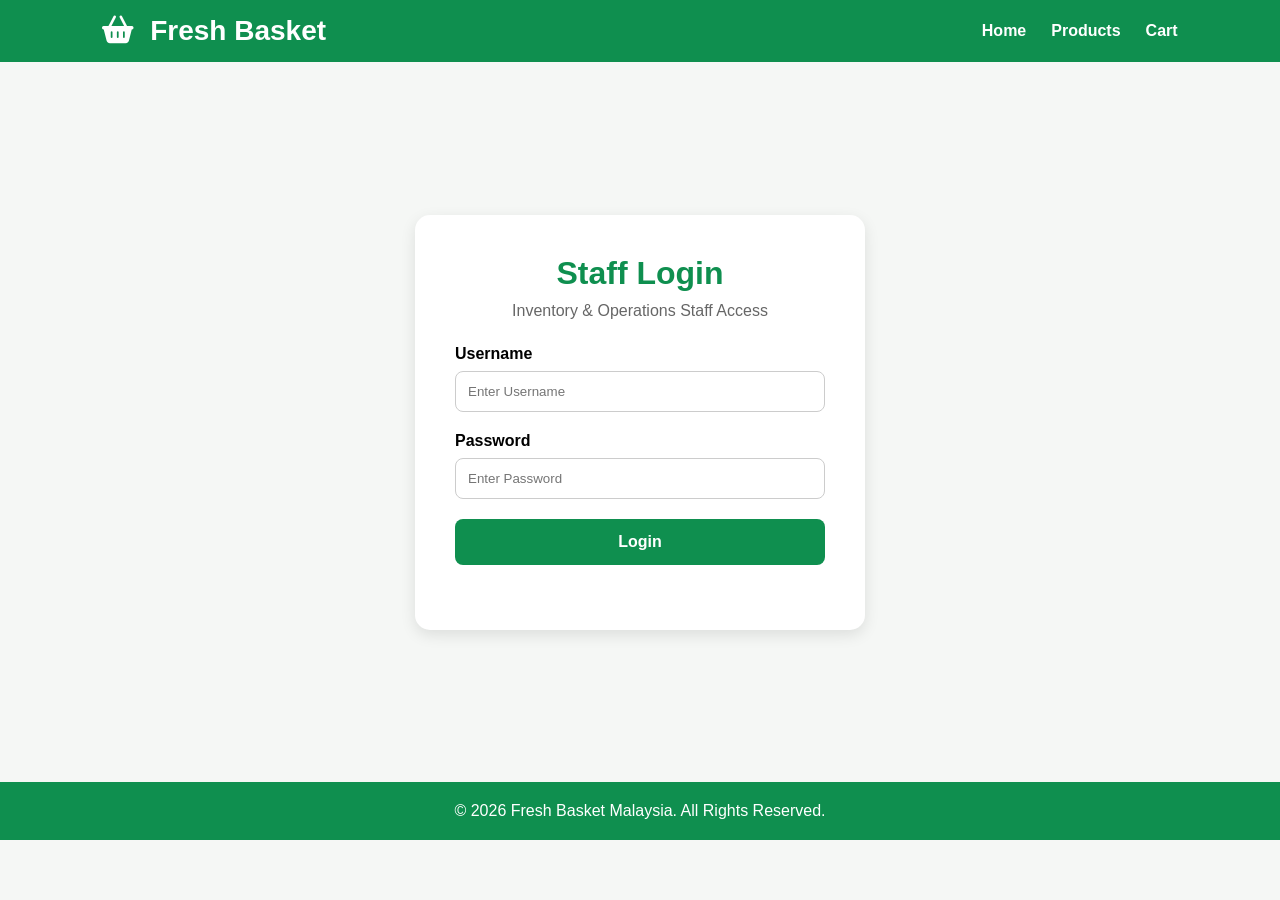
<file: staff.html>
<!DOCTYPE html>
<html lang="en">
<head>
<meta charset="UTF-8">
<meta name="viewport" content="width=device-width, initial-scale=1.0">
<title>Staff Dashboard | Fresh Basket Malaysia</title>

<link href="https://cdnjs.cloudflare.com/ajax/libs/font-awesome/6.5.1/css/all.min.css" rel="stylesheet">

<style>

*{
margin:0;
padding:0;
box-sizing:border-box;
font-family:'Segoe UI',sans-serif;
}

body{
background:#f5f7f5;
color:#333;
}

header{
background:#0f8f4f;
padding:15px 8%;
display:flex;
justify-content:space-between;
align-items:center;
}

.logo{
color:white;
font-size:28px;
font-weight:bold;
}

.dashboard{
padding:40px 8%;
}

.dashboard h1{
color:#0f8f4f;
margin-bottom:30px;
}

.stats-grid{
display:grid;
grid-template-columns:repeat(auto-fit,minmax(250px,1fr));
gap:20px;
margin-bottom:40px;
}

.card{
background:white;
padding:25px;
border-radius:15px;
box-shadow:0 5px 15px rgba(0,0,0,.08);
}

.card h3{
margin-bottom:10px;
color:#666;
}

.card .value{
font-size:30px;
font-weight:bold;
color:#0f8f4f;
}

.inventory-section{
background:white;
padding:25px;
border-radius:15px;
box-shadow:0 5px 15px rgba(0,0,0,.08);
margin-top:30px;
overflow-x:auto;
}

.inventory-section h2{
margin-bottom:20px;
color:#0f8f4f;
}

table{
width:100%;
border-collapse:collapse;
}

table th{
background:#0f8f4f;
color:white;
padding:12px;
}

table td{
padding:12px;
border-bottom:1px solid #eee;
text-align:center;
}

.update-btn{
background:#0f8f4f;
color:white;
padding:8px 15px;
border:none;
border-radius:8px;
cursor:pointer;
font-weight:bold;
}

.update-btn:hover{
background:#0c7440;
}

.warning{
color:#dc3545;
font-weight:bold;
}

.logout-btn{
background:#dc3545;
color:white;
padding:10px 20px;
border:none;
border-radius:8px;
cursor:pointer;
font-weight:bold;
}

footer{
background:#0f8f4f;
color:white;
text-align:center;
padding:20px;
margin-top:40px;
}

</style>
</head>

<body>

<header>

<div class="logo">
<i class="fa-solid fa-boxes-stacked"></i>
Staff Dashboard
</div>

<button class="logout-btn" onclick="logoutStaff()">
Logout
</button>

</header>

<div class="dashboard">

<h1>Inventory Management Dashboard</h1>

<div class="stats-grid">

<div class="card">
<h3>Total Inventory Items</h3>
<div class="value">48</div>
</div>

<div class="card">
<h3>Low Stock Products</h3>
<div class="value">4</div>
</div>

<div class="card">
<h3>Stock Updates Today</h3>
<div class="value">12</div>
</div>

<div class="card">
<h3>Inventory Health</h3>
<div class="value">92%</div>
</div>

</div>

<div class="inventory-section">

<h2>Product Inventory</h2>

<table>

<tr>
<th>Product</th>
<th>Stock Level</th>
<th>Status</th>
<th>Action</th>
</tr>

<tr>
<td>Fresh Apples</td>
<td>120</td>
<td>Good</td>
<td>
<button class="update-btn" onclick="updateStock(this)">
Update Stock
</button>
</td>
</tr>

<tr>
<td>Fresh Bananas</td>
<td>95</td>
<td>Good</td>
<td><button class="update-btn" onclick="updateStock(this)">
Update Stock
</button></td>
</tr>

<tr>
<td>Fresh Milk</td>
<td>18</td>
<td class="warning">Low Stock</td>
<td><button class="update-btn" onclick="updateStock(this)">
Update Stock
</button></td>
</tr>

<tr>
<td>Orange Juice</td>
<td>22</td>
<td>Good</td>
<td><button class="update-btn" onclick="updateStock(this)">
Update Stock
</button></td>
</tr>

<tr>
<td>Tomatoes</td>
<td>14</td>
<td class="warning">Low Stock</td>
<td><button class="update-btn" onclick="updateStock(this)">
Update Stock
</button></td>
</tr>

<tr>
<td>Broccoli</td>
<td>30</td>
<td>Good</td>
<td><button class="update-btn" onclick="updateStock(this)">
Update Stock
</button></td>
</tr>

<tr>
<td>White Bread</td>
<td>12</td>
<td class="warning">Low Stock</td>
<td><button class="update-btn" onclick="updateStock(this)">
Update Stock
</button></td>
</tr>

<tr>
<td>Chicken Breast</td>
<td>9</td>
<td class="warning">Low Stock</td>
<td><button class="update-btn" onclick="updateStock(this)">
Update Stock
</button></td>
</tr>

</table>

</div>

</div>

<footer>
© 2026 Fresh Basket Malaysia. Staff Dashboard
</footer>

<script>

if(localStorage.getItem("staffLoggedIn") !== "true"){
window.location.href="staff-login.html";
}

function logoutStaff(){

localStorage.removeItem("staffLoggedIn");

window.location.href="staff-login.html";

}
function updateStock(button){

const row = button.parentElement.parentElement;

const stockCell = row.cells[1];
const statusCell = row.cells[2];

let currentStock = parseInt(stockCell.innerText);

currentStock += 10;

stockCell.innerText = currentStock;

if(currentStock > 20){
statusCell.innerHTML = "Good";
statusCell.classList.remove("warning");
}

alert("Stock Updated Successfully");

}
</script>

</body>
</html>
</file>
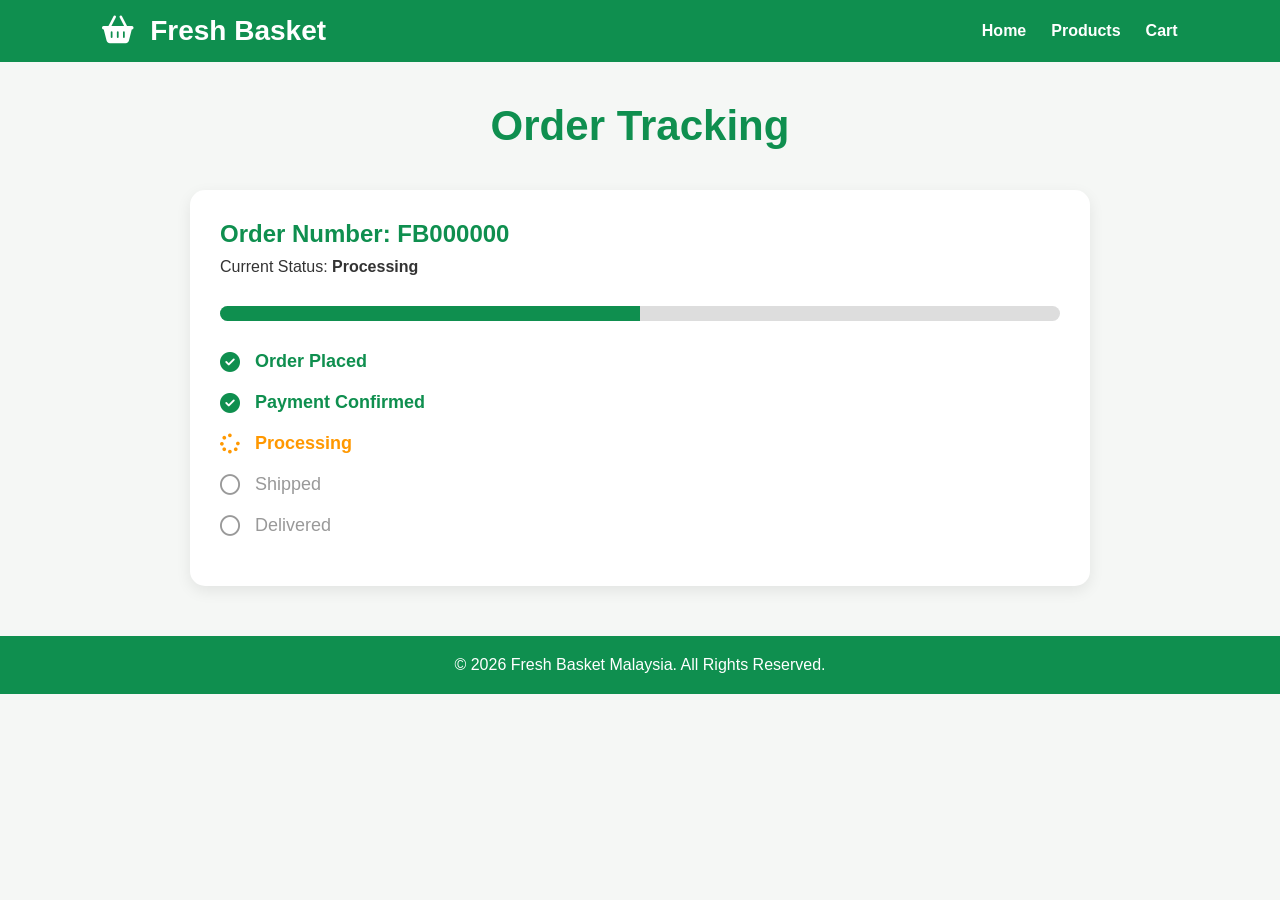
<file: tracking.html>
<!DOCTYPE html>
<html lang="en">
<head>
<meta charset="UTF-8">
<meta name="viewport" content="width=device-width, initial-scale=1.0">
<title>Order Tracking | Fresh Basket Malaysia</title>

<link href="https://cdnjs.cloudflare.com/ajax/libs/font-awesome/6.5.1/css/all.min.css" rel="stylesheet">

<style>

*{
margin:0;
padding:0;
box-sizing:border-box;
font-family:'Segoe UI',sans-serif;
}

body{
background:#f5f7f5;
color:#333;
}

header{
background:#0f8f4f;
padding:15px 8%;
display:flex;
justify-content:space-between;
align-items:center;
}

.logo{
color:white;
font-size:28px;
font-weight:bold;
}

.logo i{
margin-right:8px;
}

nav ul{
list-style:none;
display:flex;
gap:25px;
}

nav a{
text-decoration:none;
color:white;
font-weight:600;
}

.page-title{
text-align:center;
padding:40px 20px;
}

.page-title h1{
font-size:42px;
color:#0f8f4f;
}

.tracking-container{
width:90%;
max-width:900px;
margin:auto;
background:white;
padding:30px;
border-radius:15px;
box-shadow:0 5px 15px rgba(0,0,0,.08);
margin-bottom:50px;
}

.order-info{
margin-bottom:30px;
}

.order-info h2{
color:#0f8f4f;
margin-bottom:10px;
}

.progress-bar{
width:100%;
height:15px;
background:#ddd;
border-radius:20px;
overflow:hidden;
margin:20px 0;
}

.progress{
width:50%;
height:100%;
background:#0f8f4f;
}

.timeline{
margin-top:30px;
}

.step{
display:flex;
align-items:center;
margin-bottom:20px;
font-size:18px;
}

.complete{
color:#0f8f4f;
font-weight:bold;
}

.current{
color:#ff9800;
font-weight:bold;
}

.pending{
color:#999;
}

.step i{
margin-right:15px;
font-size:20px;
}

footer{
background:#0f8f4f;
color:white;
text-align:center;
padding:20px;
margin-top:40px;
}

@media(max-width:768px){

.page-title h1{
font-size:30px;
}

.step{
font-size:16px;
}

}

</style>
</head>

<body>

<header>

<div class="logo">
<i class="fa-solid fa-basket-shopping"></i>
Fresh Basket
</div>

<nav>
<ul>
<li><a href="index.html">Home</a></li>
<li><a href="products.html">Products</a></li>
<li><a href="cart.html">Cart</a></li>
</ul>
</nav>

</header>

<section class="page-title">
<h1>Order Tracking</h1>
</section>

<div class="tracking-container">

<div class="order-info">

<h2 id="orderNumber">
Order Number: FB000000
</h2>

<p>
Current Status:
<strong id="orderStatus">
Processing
</strong>
</p>

</div>

<div class="progress-bar">
<div class="progress"></div>
</div>

<div class="timeline">

<div class="step complete">
<i class="fa-solid fa-circle-check"></i>
Order Placed
</div>

<div class="step complete">
<i class="fa-solid fa-circle-check"></i>
Payment Confirmed
</div>

<div class="step current">
<i class="fa-solid fa-spinner"></i>
Processing
</div>

<div class="step pending">
<i class="fa-regular fa-circle"></i>
Shipped
</div>

<div class="step pending">
<i class="fa-regular fa-circle"></i>
Delivered
</div>

</div>

</div>

<footer>
© 2026 Fresh Basket Malaysia. All Rights Reserved.
</footer>

<script>

const orderNumber =
localStorage.getItem("orderNumber") || "FB000000";

const orderStatus =
localStorage.getItem("orderStatus") || "Processing";

document.getElementById("orderNumber").innerText =
"Order Number: " + orderNumber;

document.getElementById("orderStatus").innerText =
orderStatus;

</script>

</body>
</html>
</file>
